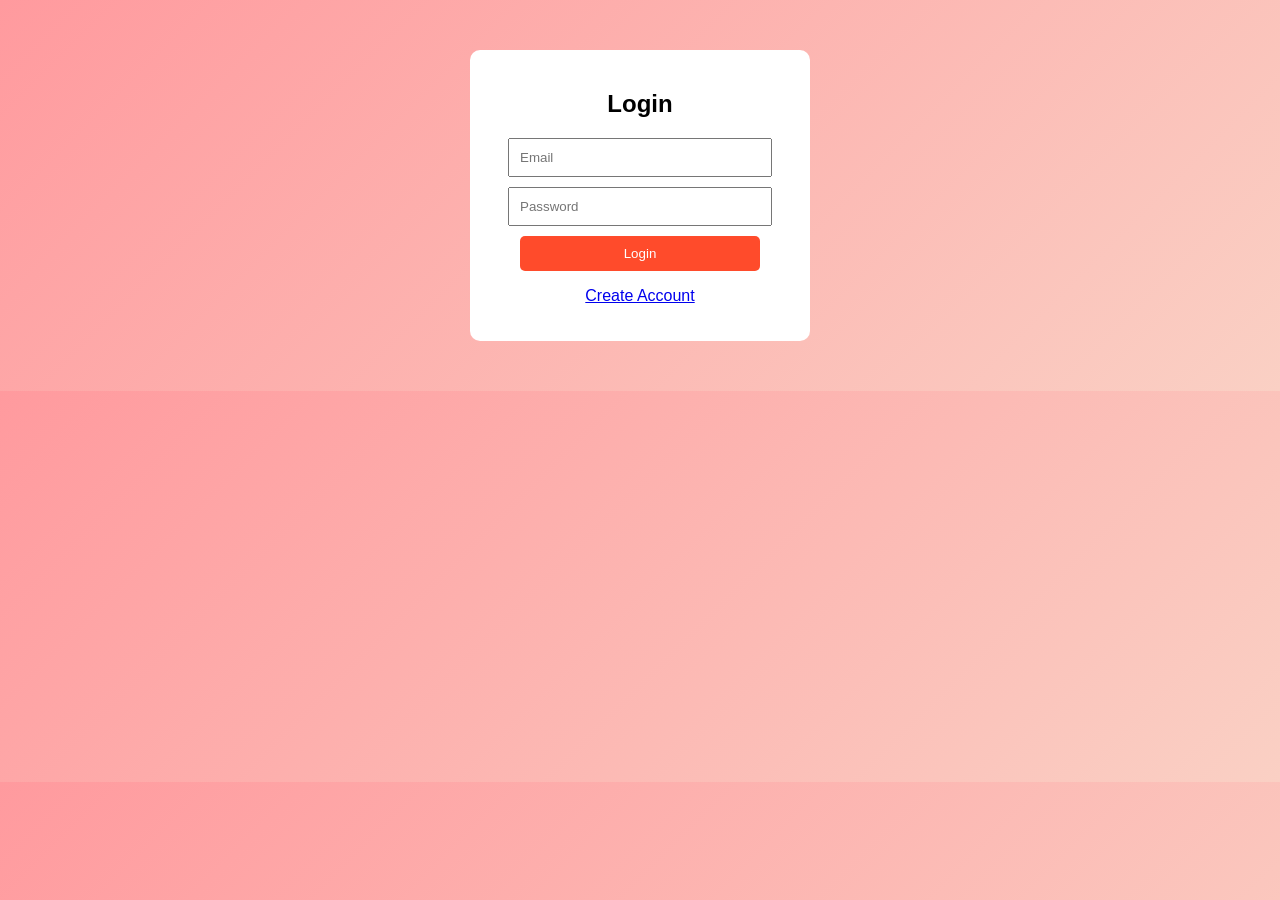
<file: index.html>
<!DOCTYPE html>
<html>
<head>
  <title>Login</title>
  <link rel="stylesheet" href="style.css">
</head>
<body>

<div class="form-box">
  <h2>Login</h2>
  <form id="loginForm">
    <input type="email" id="email" placeholder="Email" required>
    <input type="password" id="pass" placeholder="Password" required>
    <button type="submit">Login</button>
  </form>

  <p><a href="register.html">Create Account</a></p>
</div>

<div id="popup"></div>

<script src="login.js"></script>
</body>
</html>
</file>
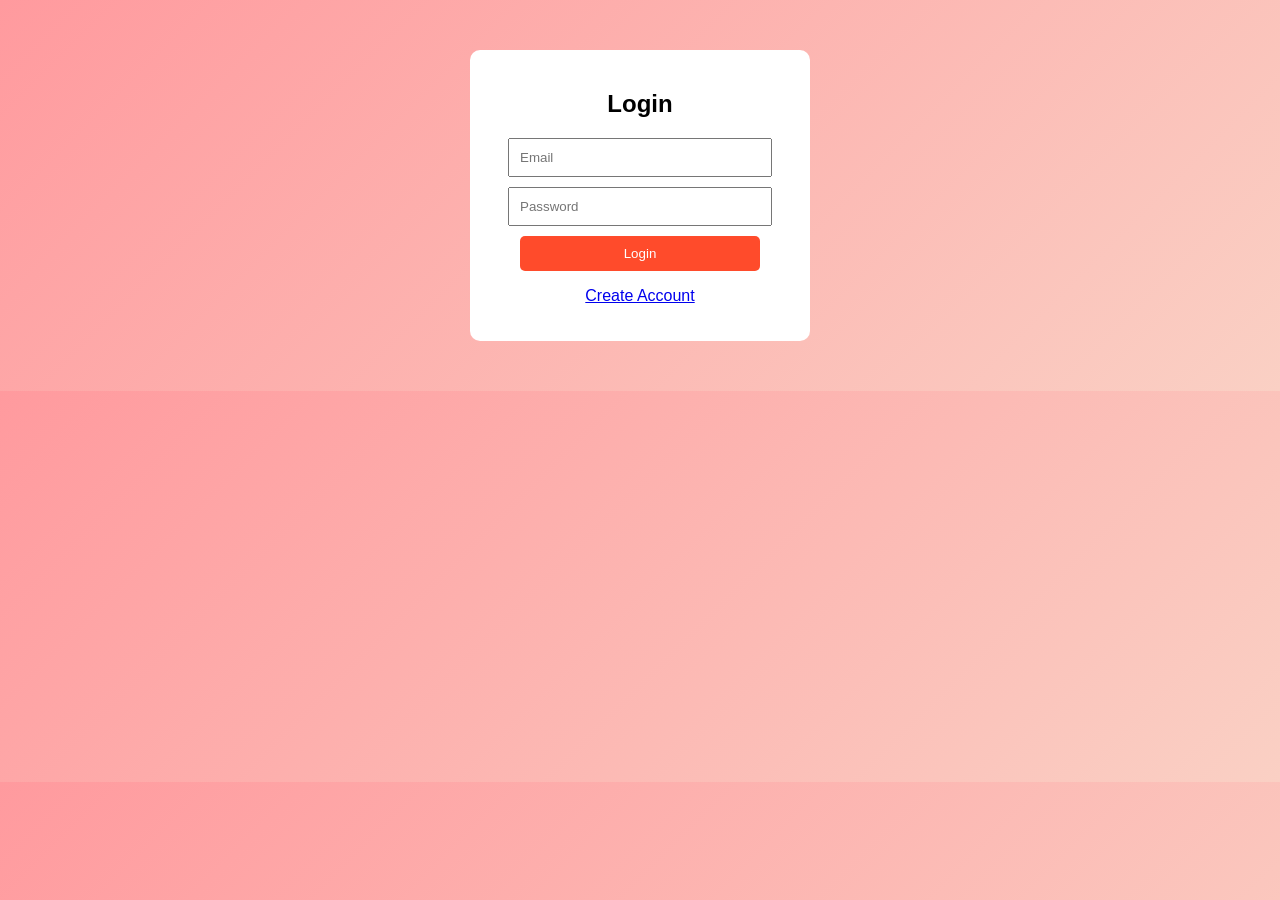
<file: dashboard.html>
<!DOCTYPE html>
<html>
<head>
  <title>Dashboard</title>
  <link rel="stylesheet" href="style.css">
</head>
<body>

<header>
  <h2 id="welcome"></h2>
  <button onclick="logout()">Logout</button>
</header>

<!-- 🔥 Date & Time Selection -->
<div style="margin:20px;">
  <input type="date" id="eventDate">
  <input type="time" id="eventTime">
</div>

<section class="events">
  <div class="card" onclick="selectEvent('Music Fest')">🎶 Music Fest</div>
  <div class="card" onclick="selectEvent('Tech Seminar')">💻 Tech Seminar</div>
  <div class="card" onclick="selectEvent('Dance Show')">💃 Dance Show</div>
  <div class="card" onclick="selectEvent('Coding Contest')">👨‍💻 Coding Contest</div>
</section>

<section class="history">
  <h3>Your Event History</h3>
  <ul id="history"></ul>
</section>

<!-- 🔥 Stats -->
<section>
  <h3>Event Stats</h3>
  <div id="stats"></div>
</section>

<div id="popup"></div>

<script src="script.js"></script>
</body>
</html>
</file>
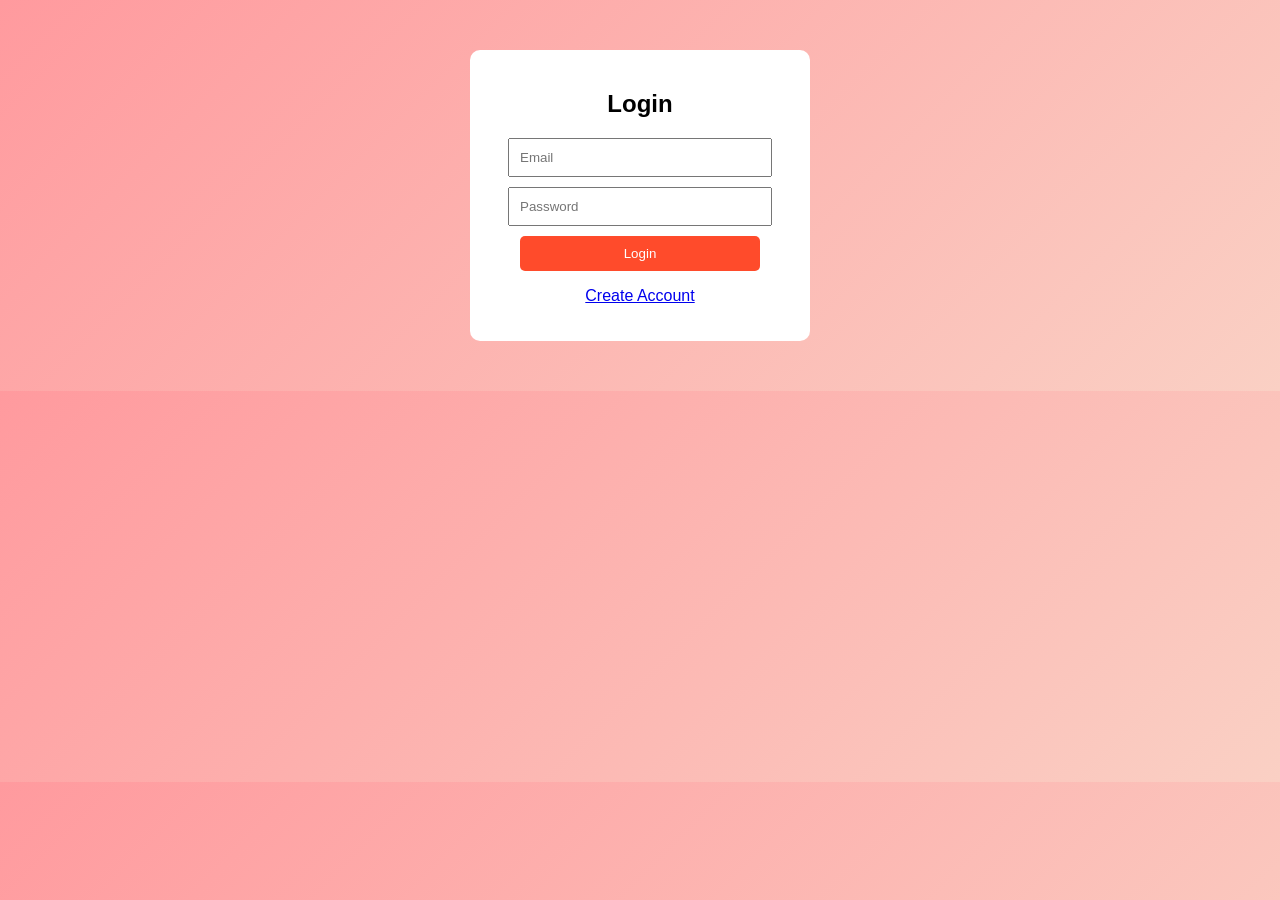
<file: login.html>
<!DOCTYPE html>
<html>
<head>
  <title>Login</title>
  <link rel="stylesheet" href="style.css">
</head>
<body>

<div class="form-box">
  <h2>Login</h2>
  <form id="loginForm">
    <input type="email" id="email" placeholder="Email" required>
    <input type="password" id="pass" placeholder="Password" required>
    <button type="submit">Login</button>
  </form>

  <p><a href="register.html">Create Account</a></p>
</div>

<div id="popup"></div>

<script src="login.js"></script>
</body>
</html>
</file>
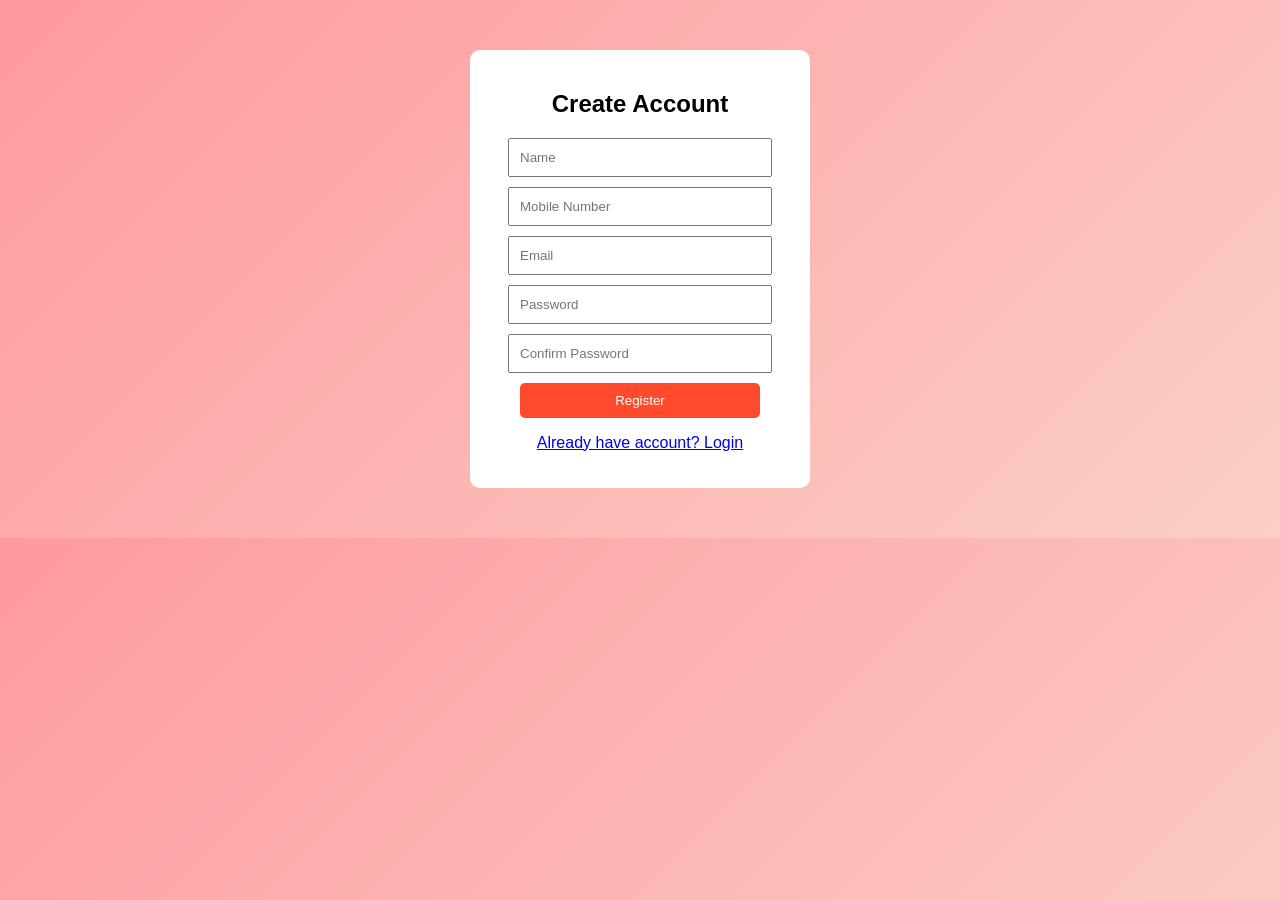
<file: register.html>
<!DOCTYPE html>
<html>
<head>
  <title>Register</title>
  <link rel="stylesheet" href="style.css">
</head>
<body>

<div class="form-box">
  <h2>Create Account</h2>
  <form id="registerForm">
    <input type="text" id="name" placeholder="Name" required>
    <input type="text" id="mobile" placeholder="Mobile Number" required>
    <input type="email" id="email" placeholder="Email" required>
    <input type="password" id="pass" placeholder="Password" required>
    <input type="password" id="cpass" placeholder="Confirm Password" required>
    <button type="submit">Register</button>
  </form>

  <p><a href="login.html">Already have account? Login</a></p>
</div>

<div id="popup"></div>

<script src="register.js"></script>
</body>
</html>
</file>
<file: style.css>
body {
  font-family: Arial;
  background: linear-gradient(135deg, #ff9a9e, #fad0c4);
  text-align: center;
}

.form-box {
  background: white;
  padding: 20px;
  margin: 50px auto;
  width: 300px;
  border-radius: 10px;
}

input, button {
  display: block;
  margin: 10px auto;
  padding: 10px;
  width: 80%;
}

button {
  background: #ff4b2b;
  color: white;
  border: none;
  border-radius: 5px;
  cursor: pointer;
  transition: 0.3s;
}

button:hover {
  background: #ff2a00;
  transform: scale(1.05);
}

.events {
  display: flex;
  justify-content: center;
  gap: 15px;
  margin: 20px;
}

.card {
  background: white;
  padding: 20px;
  cursor: pointer;
  border-radius: 10px;
  transition: 0.3s;
}

.card:hover {
  transform: scale(1.1);
}

/* 🔥 POPUP UPGRADE */
#popup {
  position: fixed;
  bottom: 30px;
  left: 50%;
  transform: translateX(-50%) scale(0.8);
  padding: 12px 25px;
  border-radius: 8px;
  color: white;
  font-weight: bold;
  opacity: 0;
  transition: all 0.4s ease;
}

/* SHOW animation */
#popup.show {
  opacity: 1;
  transform: translateX(-50%) scale(1);
}

/* SUCCESS gradient */
.success {
  background: linear-gradient(45deg, #00c853, #64dd17);
}

/* ERROR gradient */
.error {
  background: linear-gradient(45deg, #ff1744, #ff5252);
}
</file>
